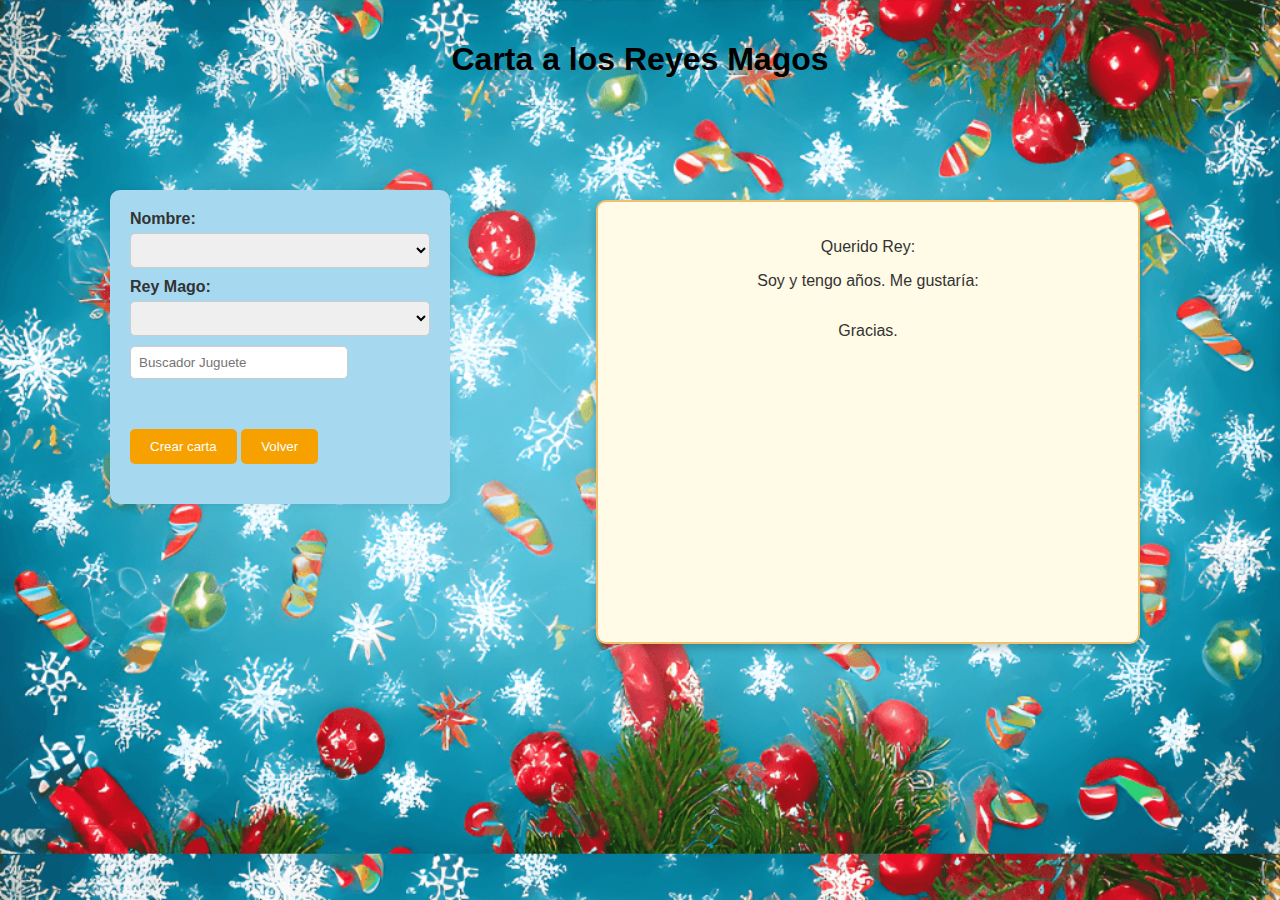
<file: front/HTML/indexCarta.html>
<!DOCTYPE html>
<html lang="es">
<head>
  <meta charset="UTF-8">
  <meta name="viewport" content="width=device-width, initial-scale=1.0">
  <title>Carta a los Reyes Magos</title>
  <link rel="stylesheet" href="../CSS/styleCarta.css">
  <script src="../JS/scriptCarta.js" defer></script>
</head>

<body>
  <div class="container">
    <h1>Carta a los Reyes Magos</h1>
    <div class="principal">
      <label for="usuario">Nombre:</label>
      <select id="usuario">
      </select>

      <label for="rey">Rey Mago:</label>
      <select id="rey"></select>


      <div class="buscador">
        <input type="text" id="buscarJuguete" placeholder="Buscador Juguete">
        <div id="listaJuguetes" class="juguetes-container">
        </div>

        <div class="botones">
          <button id="crearCarta">Crear carta</button>
          <button type="button" id="volver">Volver</button>
        </div>
      </div>

    </div>

    <div class="carta">
      <p>Querido Rey: <span id="nombreRey"></span></p>
      <p>Soy <span id="nombreUsuario"></span> y tengo <span id="edadUsuario"></span> años. Me gustaría:</p>
      <ul id="listaCarta"></ul>
      <p>Gracias.</p>
    </div>
  </div>
</body>
</html>
</file>
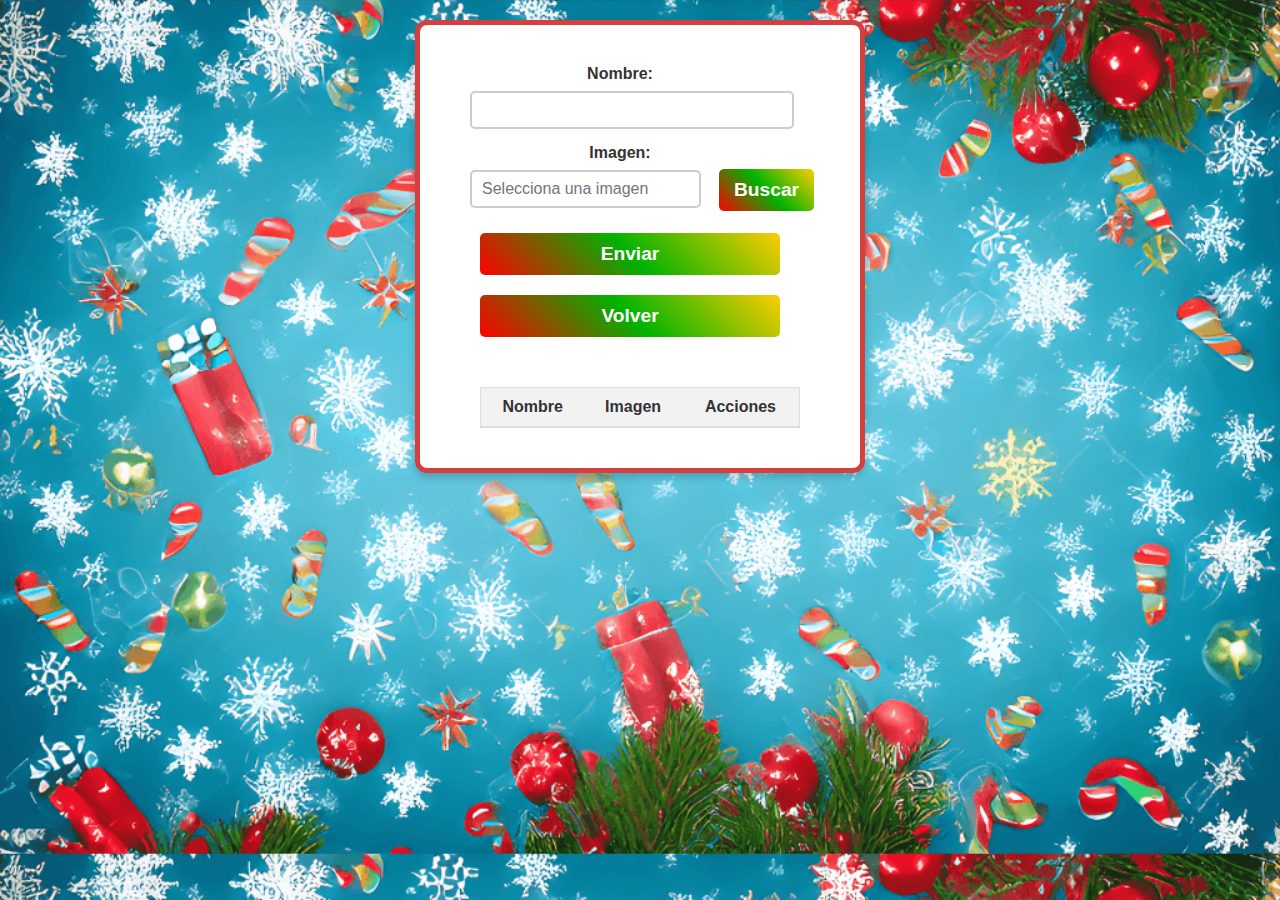
<file: front/HTML/indexJuguete.html>
<!DOCTYPE html>
<html lang="en">
<head>
    <meta charset="UTF-8">
    <meta name="viewport" content="width=device-width, initial-scale=1.0">
    <link rel="stylesheet" href="../CSS/style.css">
    <title>Crear Juguete</title>
    <script src="../JS/scriptJuguete.js" defer></script>

</head>
<body>
    <div class="contenedor">
        <form id="formJuguete">
            <label>Nombre:</label>
            <input type="text" id="nombre">
            <label>Imagen:</label>
            <div class="custom-file-input">
                <input type="text" id="nombreArchivo" placeholder="Selecciona una imagen" readonly>
                <button type="button" id="botonBuscar">Buscar</button>
            </div>
            <input type="file" id="fotoArchivo" accept="image/png">
            <button type="submit" id="crearJuguete">Enviar</button>
            <button type="button" id="volver">Volver</button>
        </form>
        <div id="listaJuguetes"></div>
    </div>
</body>
</html>
</file>
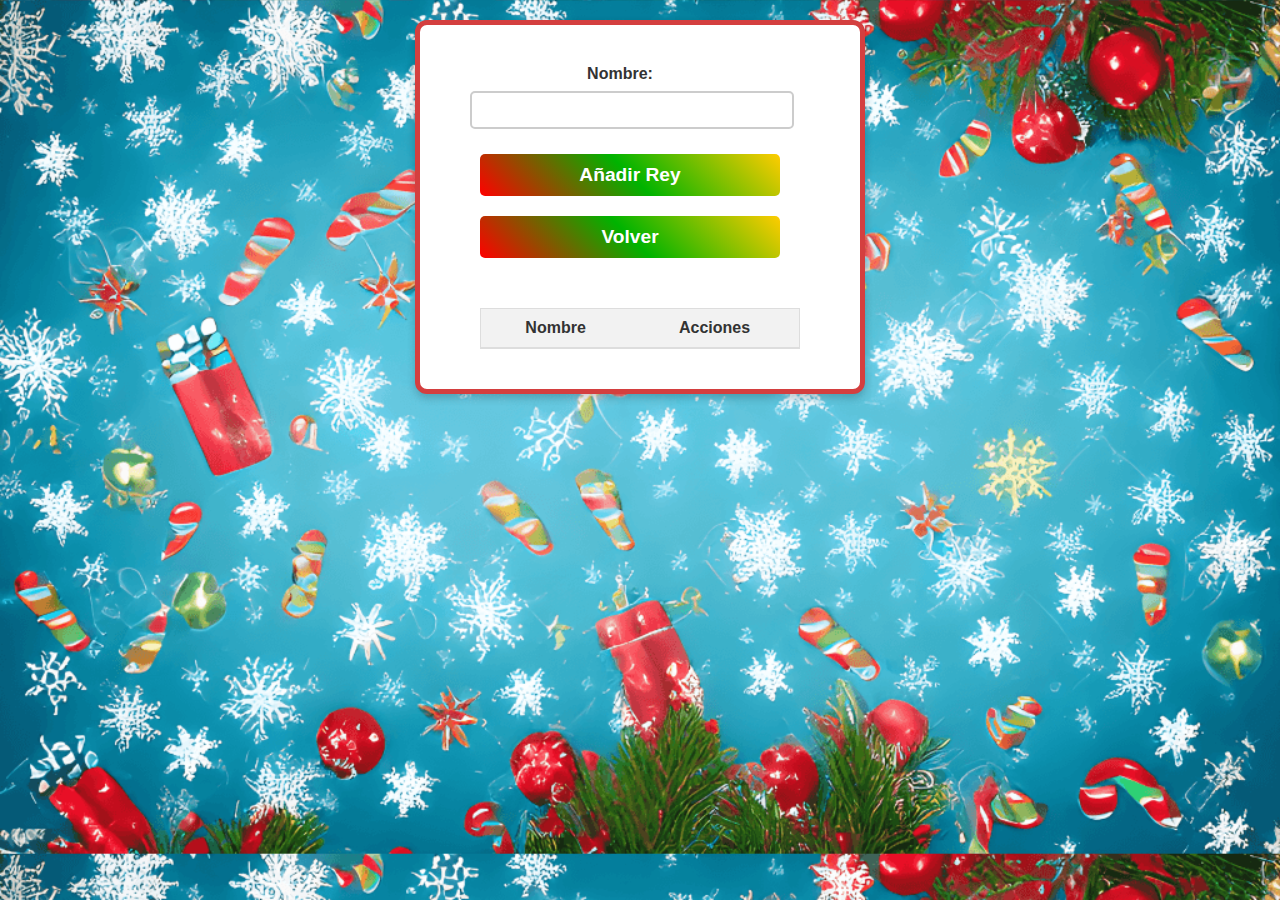
<file: front/HTML/indexReyes.html>
<!DOCTYPE html>
<html lang="en">
<head>
    <meta charset="UTF-8">
    <meta name="viewport" content="width=device-width, initial-scale=1.0">
    <link rel="stylesheet" href="../CSS/style.css">
    <script src="../JS/scriptReyes.js" defer></script>
    <title>Crear Rey</title>
</head>
<body>  
    <div class="contenedor">
        <form id="formReyes">
            <label>Nombre: </label>
            <input type="text" id="nombre">
            <button type="button" id="crearRey">Añadir Rey</button>
            <button type="button" id="volver">Volver</button>
        </form>

        <div id="listaReyes"></div>
    </div>
</body>
</html>
</file>
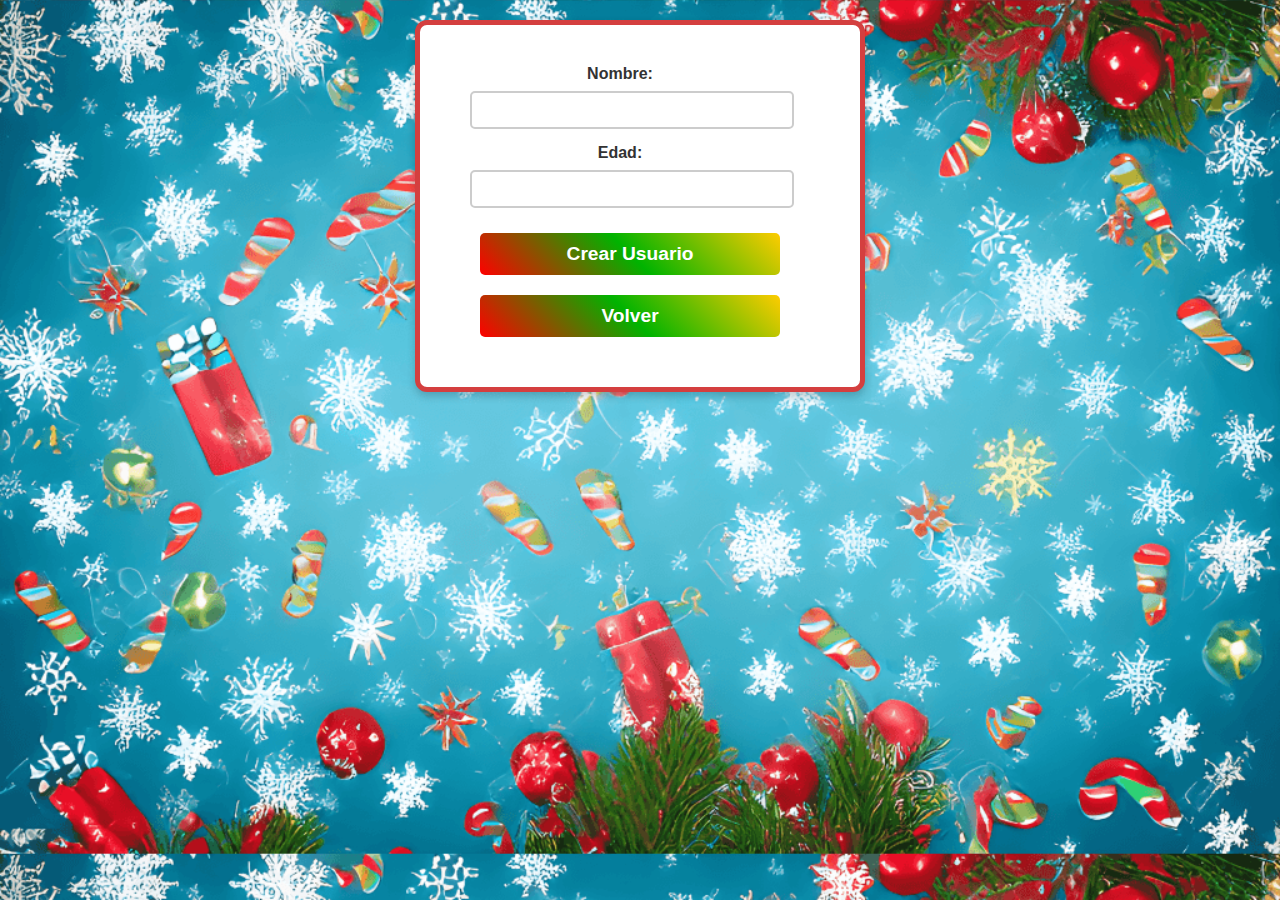
<file: front/HTML/indexUsuario.html>
<!DOCTYPE html>
<html lang="es">

<head>
    <meta charset="UTF-8">
    <meta name="viewport" content="width=device-width, initial-scale=1.0">
    <link rel="stylesheet" href="../CSS/style.css">
    <script src="../JS/scriptUsuario.js" defer></script>
    <title>Crear Usuario</title>
</head>

<body>
    <div class="contenedor">
        <form id="formUsuario">
            <label for="nombre">Nombre: </label>
            <input type="text" id="nombre">
            <label for="edad">Edad: </label>
            <input type="text" id="edad">
            <button type="button" id="crearUsuario">Crear Usuario</button>
            <button type="button" id="volver">Volver</button>
        </form>

        <div id="listaUsuarios"></div>
    </div>
</body>

</html>
</file>
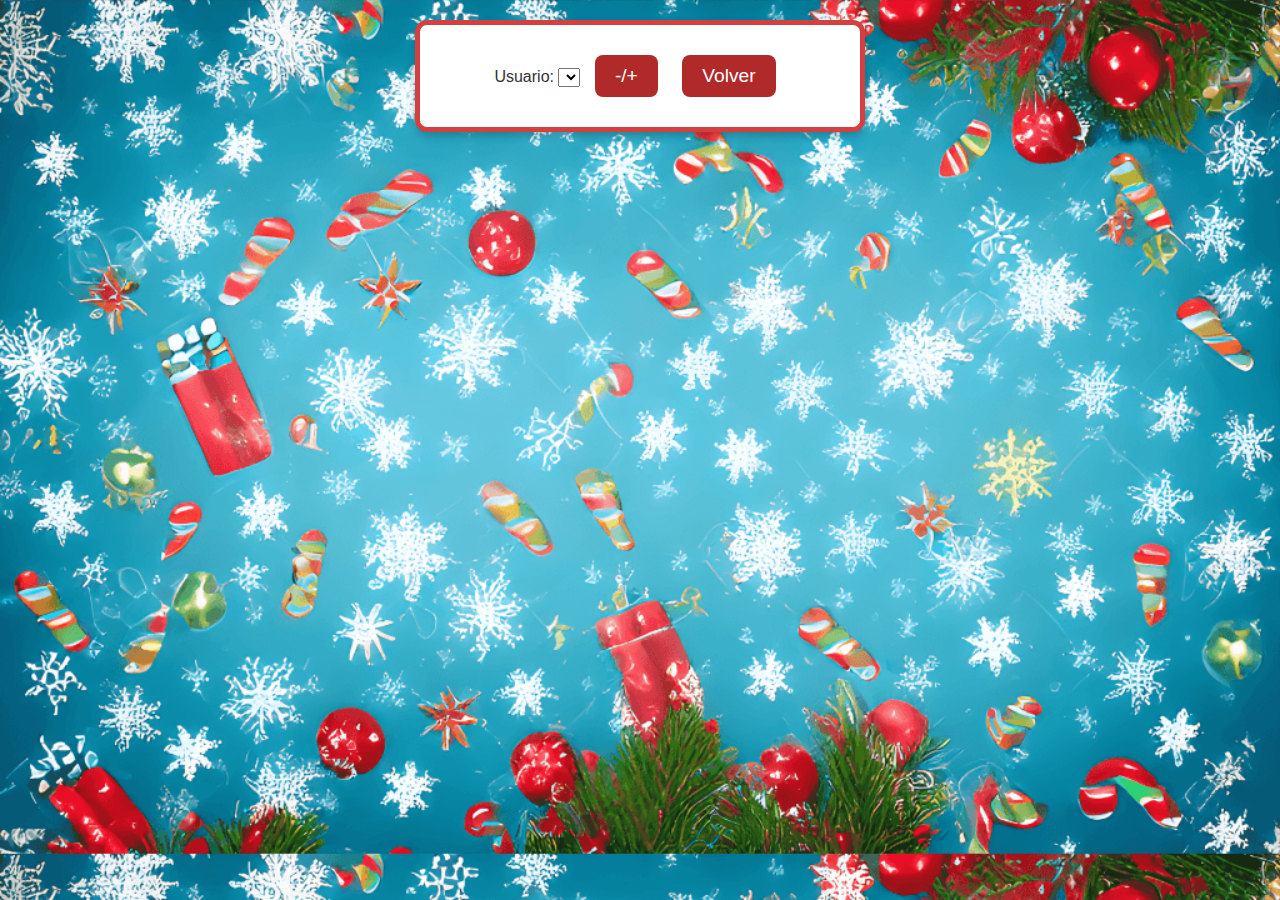
<file: front/HTML/verCarta.html>
<!DOCTYPE html>
<html lang="en">
<head>
    <meta charset="UTF-8">
    <meta name="viewport" content="width=device-width, initial-scale=1.0">
    <title>Ver Cartas</title>
    <script src="../JS/scriptVerCarta.js" defer></script>
    <link rel="stylesheet" href="../CSS/style.css">
</head>
<body>
    
    <div class="contenedor">
    <label for="usuario">Usuario:</label>
      <select id="usuario">
      </select>

      <button class="ordenarCartas" id="ordenarCartasJuguetes">-/+</button>
      <button type="button" id="volver">Volver</button>

    
      <div id="listaCartas" class></div>

      <div id="divContainer" class="hidden"></div>

    </div>
</body>
</html>
</file>
<file: front/CSS/styleCarta.css>
body {
  font-family: Arial, sans-serif;
  background-color: #f0f8ff;
  color: #333;
  margin: 0;
  padding: 20px;
  background: url('../Kids-Christmas-Present-Gift-Fantasy-Background-With-Snowflakes-49991528-1.png');
  background-repeat: repeat;
  background-size: 100%;
}

h1 {
  text-align: center;
  font-size: 2rem;
  color: black;
}

.carta {
  margin-top: 100px;
  margin-right: 120px;
  width: 90%;
  max-width: 500px;
  padding: 20px;
  border: 2px solid rgb(237, 193, 111);
  border-radius: 10px;
  background-color: white;
  box-shadow: 0 4px 8px rgba(0, 0, 0, 0.2);
  text-align: center;
}

#listaCarta {
  padding: 0;
  margin: 10px 0;
  list-style: none;
  display: flex;
  flex-wrap: wrap;
  justify-content: center;
  gap: 10px;
}

#listaCarta li {
  display: flex;
  flex-direction: column;
  align-items: center;
  width: 80px;
  word-wrap: break-word;
}

#listaCarta img {
  max-width: 100%;
  border-radius: 5px;
}

#listaCarta p {
  margin: 5px 0 0;
  font-size: 12px;
}

.principal {
  margin-top: 90px;
  margin-left: 90px;
  background-color: #a6d9f0;
  padding: 20px;
  border-radius: 10px;
  box-shadow: 0 0 10px rgba(0, 0, 0, 0.1);
  width: 300px;
  float: left;

}

.form-container,
.buscador,
.carta {
  margin-bottom: 20px;
  width: 200px;
}

label {
  display: block;
  margin-bottom: 5px;
  font-weight: bold;
}

select,
input[type="text"] {
  width: 100%;
  padding: 8px;
  margin-bottom: 10px;
  border: 1px solid #ccc;
  border-radius: 5px;
}


.juguetes-container {
  width: 250px;
  max-height: 200px;
  overflow-y: auto;
  padding: 10px;
  display: flex;
  flex-wrap: wrap;
  gap: 10px;
}

.juguete {
  width: 120px;
  text-align: center;
  background-color: #fff;
  padding: 10px;
  border: 1px solid #ccc;
  border-radius: 5px;
  box-sizing: border-box;
  margin-left: 50px;
}


.juguete img {
  width: 100%;
  height: auto;
  object-fit: contain;
}


.carta {
  background-color: #fffbe6;
  padding: 20px;
  border-radius: 10px;
  float: right;
  width: 800px;
  height: 400px;


}

button {
  padding: 10px 20px;
  background-color: rgb(247, 161, 0);
  color: white;
  border: none;
  border-radius: 5px;
  cursor: pointer;

}

button:disabled {
  background-color: #ccc;
  cursor: not-allowed;
}

button.eliminar {
  background-color: rgb(255, 85, 85);
  color: white;
}

.botones {
  margin-top: 20px;
}
</file>
<file: front/CSS/style.css>
body {
  font-family: 'Arial', sans-serif;
  margin: 0;
  padding: 0;
  color: #333;
  text-align: center;
  background: url('../Kids-Christmas-Present-Gift-Fantasy-Background-With-Snowflakes-49991528-1.png');
  background-repeat: repeat-y;
  background-size: 100%;
}

h1 {
  font-size: 2.5rem;
  margin: 20px 0;
  color: #b02a2a;
  text-shadow: 2px 2px 4px rgba(0, 0, 0, 0.2);
}

.contenedor {
  max-width: 400px;
  margin: 20px auto;
  padding: 20px;
  border-radius: 12px;
  background-color: #ffffff;
  box-shadow: 0 4px 8px rgba(0, 0, 0, 0.2);
  border: 5px solid #d43f3f;
  background-image: linear-gradient(45deg, rgba(255, 255, 255, 0.5), rgba(255, 255, 255, 0.1));
}

button {
  background-color: #b02a2a;
  color: white;
  font-size: 1.2rem;
  border: none;
  border-radius: 8px;
  padding: 10px 20px;
  margin: 10px;
  cursor: pointer;
  transition: transform 0.3s, background-color 0.3s;
}

button:hover {
  background-color: #d43f3f;
  transform: scale(1.05);
}

button:active {
  background-color: #8e1c1c;
}

.opciones {
  margin-top: 15px;
  display: flex;
  flex-direction: column;
  align-items: center;
  gap: 10px;
}

.opciones button {
  background: linear-gradient(45deg, #ff0000, #00b300, #ffcc00, #ffffff);
  background-size: 300% 300%;
  animation: navidadGradient 4s infinite;
  color: white;
  font-size: 1.2rem;
  border: none;
  border-radius: 8px;
  padding: 10px 20px;
  cursor: pointer;
  font-weight: bold;
  text-shadow: 1px 1px 2px rgba(0, 0, 0, 0.2);
  transition: transform 0.3s;
}

.opciones button:hover {
  transform: scale(1.1);
}

@keyframes navidadGradient {
  0% {
    background-position: 0% 50%;
  }
  50% {
    background-position: 100% 50%;
  }
  100% {
    background-position: 0% 50%;
  }
}

form {
  border-radius: 10px;
  padding: 20px 30px;
  width: 300px;
}

form label {
  display: block;
  font-weight: bold;
  margin-bottom: 8px;
  color: #333;
}

form input[type="text"] {
  width: 100%;
  padding: 8px 10px;
  margin-bottom: 15px;
  border: 2px solid #ccc;
  border-radius: 5px;
  font-size: 1rem;
  transition: border-color 0.3s;
}

form input[type="text"]:focus {
  border-color: #00b300;
  outline: none;
}

form button {
  width: 100%;
  background: linear-gradient(45deg, #ff0000, #00b300, #ffcc00);
  border: none;
  border-radius: 5px;
  padding: 10px 15px;
  font-size: 1.2rem;
  color: #fff;
  cursor: pointer;
  font-weight: bold;
  transition: transform 0.3s, box-shadow 0.3s;
}

form button:hover {
  transform: translateY(-2px);
  box-shadow: 0 5px 15px rgba(0, 0, 0, 0.2);
}

form button:active {
  transform: translateY(1px);
  box-shadow: 0 2px 8px rgba(0, 0, 0, 0.3);
}

#fotoArchivo {
  display: none;
}

.custom-file-input {
  display: flex;
  align-items: center;
}

#botonBuscar {
  margin-top: -4px;
  width: 100px;
}

.custom-file-input input[type="text"] {
  width: 400px;
  margin-right: 8px;
}

#tablaUsuarios,
#tablaReyes,
#tablaImagen {
  width: 80%;
  margin: 20px auto;
  border-collapse: collapse;
  border: 1px solid #ddd;
}

#tablaUsuarios thead,
#tablaReyes thead,
#tablaImagen thead {
  background-color: #f2f2f2;
}

#tablaUsuarios th,
#tablaReyes th,
#tablaImagen th {
  padding: 10px;
  text-align: center;
  font-weight: bold;
  border-bottom: 2px solid #ddd;
}

#tablaUsuarios td,
#tablaReyes td,
#tablaImagen td {
  padding: 10px;
  text-align: center;
  border-bottom: 1px solid #ddd;
}

#tablaUsuarios button,
#tablaReyes button,
#tablaImagen button {
  padding: 5px 10px;
  margin: 0 5px;
  border: none;
  cursor: pointer;
  background-color: red;
  color: white;
  font-size: 14px;
  border-radius: 5px;
  text-align: center;
}

#tablaUsuarios button:hover,
#tablaReyes button:hover,
#tablaImagen button:hover {
  background-color: rgb(255, 72, 72);
}

.tabla {
  width: 90%;
  margin: 20px auto;
  border-collapse: collapse;
  border: 1px solid #ddd;
}

.tabla thead {
  background-color: #f2f2f2;
}

.tabla th {
  padding: 10px;
  text-align: center;
  font-weight: bold;
  border-bottom: 2px solid #ddd;
}

.tabla td {
  padding: 10px;
  text-align: center;
  border-bottom: 1px solid #ddd;
}

.tabla button {
  padding: 5px 10px;
  margin: 0 5px;
  border: none;
  cursor: pointer;
  background-color: red;
  color: white;
  font-size: 14px;
  border-radius: 5px;
  text-align: center;
}

.tabla button:hover {
  background-color: rgb(255, 72, 72);
}

.tabla td button {
  display: inline-block;
  vertical-align: middle;
}

#divContainer.mostrar {
  display: block;
}

#divContainer {
  position: fixed;
  top: 50%;
  left: 50%;
  transform: translate(-50%, -50%);
  background-color: white;
  border: 1px solid #ccc;
  box-shadow: 0 4px 8px rgba(0, 0, 0, 0.2);
  padding: 20px;
  border-radius: 8px;
  display: none; /* Oculto por defecto */
  z-index: 1000;
  color:black;
}

#overlay {
  position: fixed;
  top: 0;
  left: 0;
  width: 100%;
  height: 100%;
  background: rgba(0, 0, 0, 0.5);
  z-index: 999;
  display: none; /* Oculto por defecto */
}
</file>
